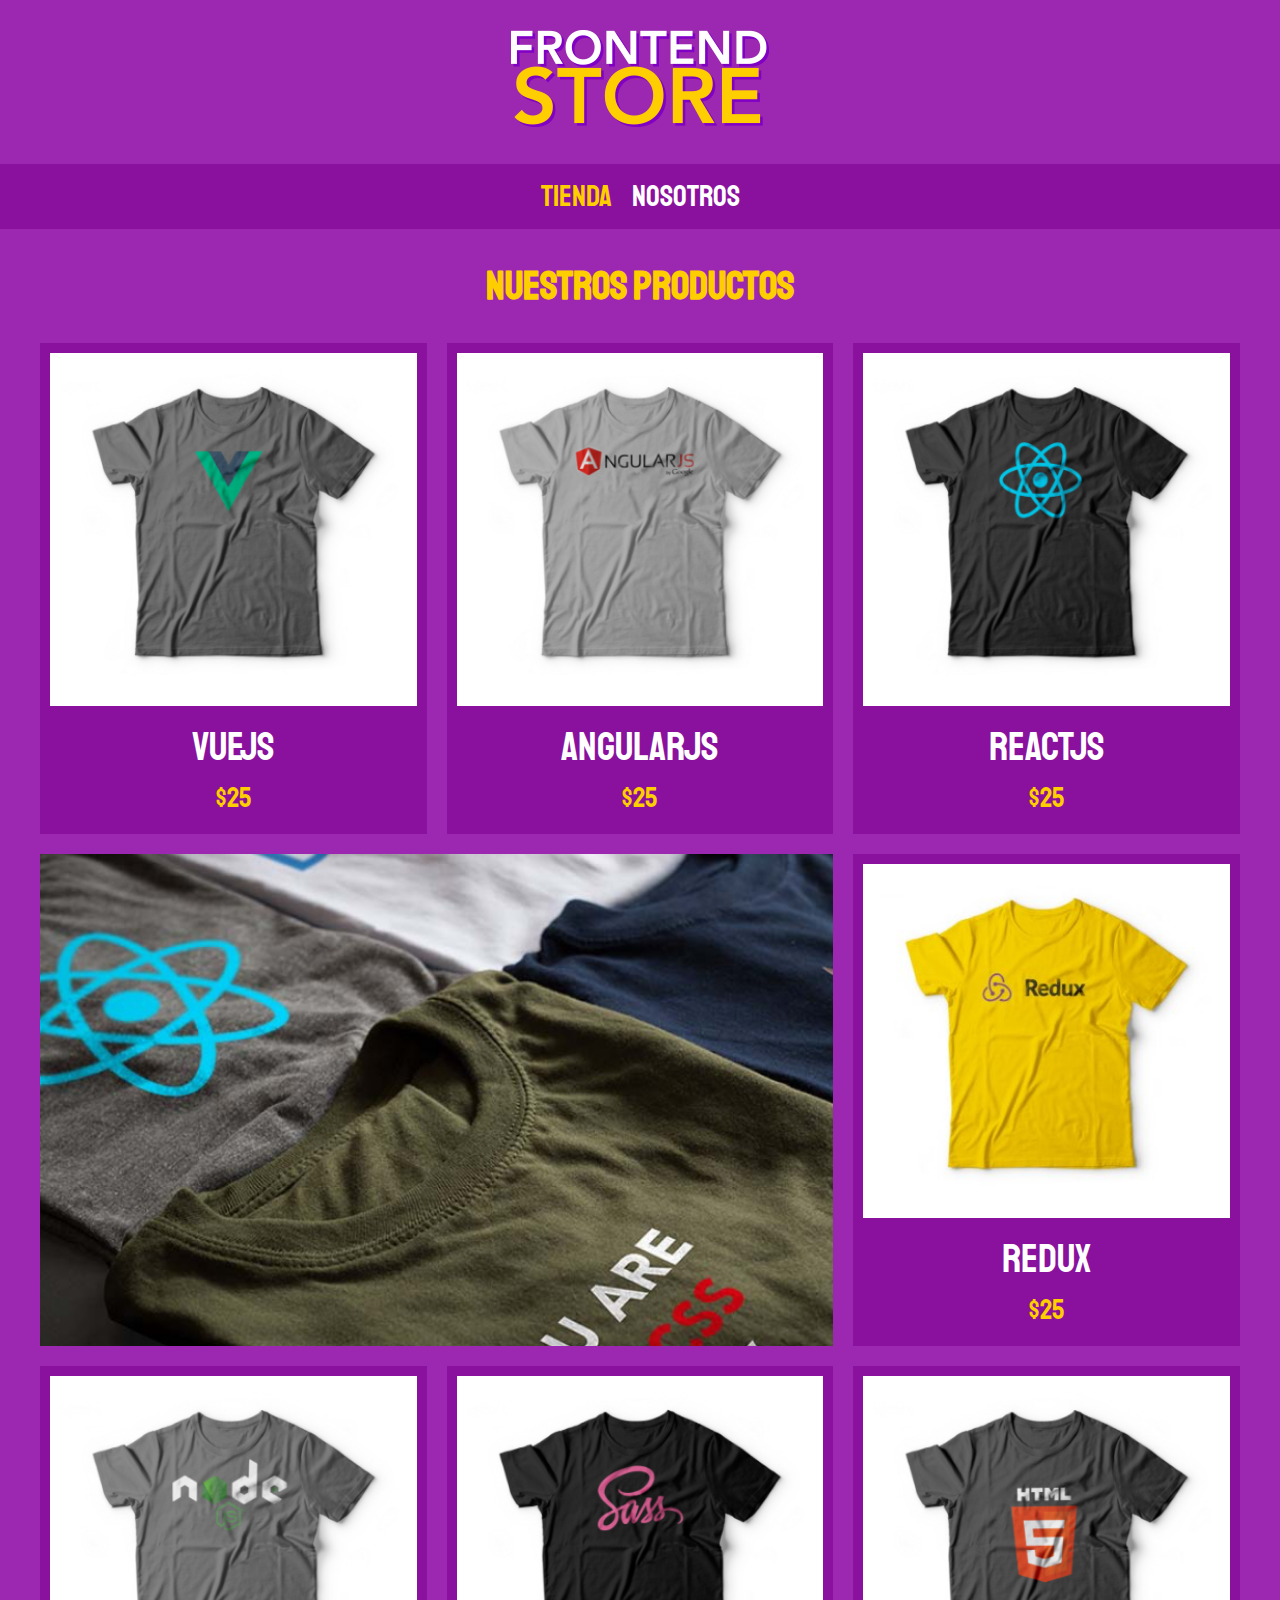
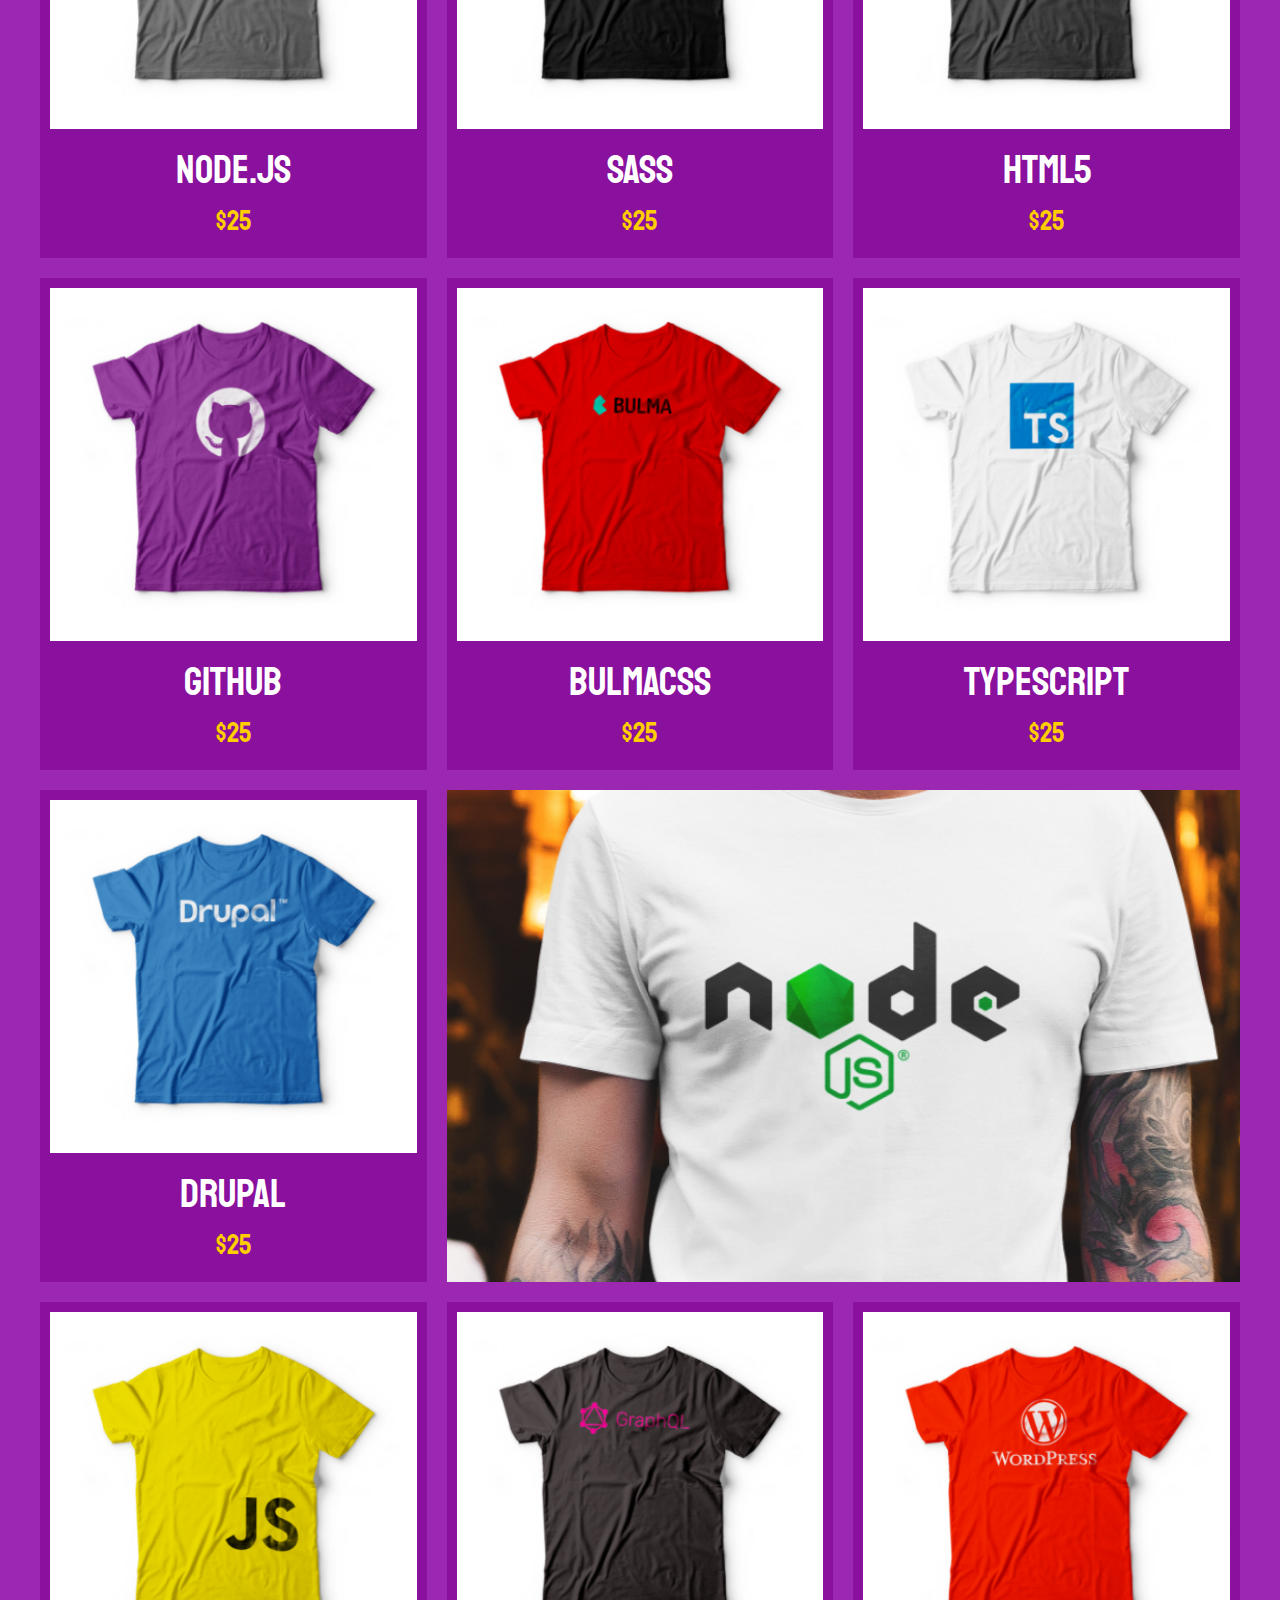
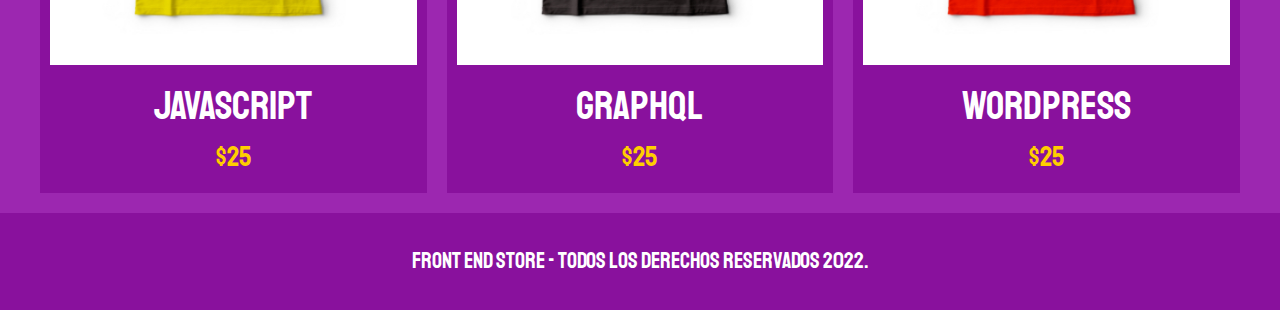
<file: index.html>
<!DOCTYPE html>
<html lang="en">
<head>
    <meta charset="UTF-8">
    <meta http-equiv="X-UA-Compatible" content="IE=edge">
    <meta name="viewport" content="width=device-width, initial-scale=1.0">
    <title>FrontEnd Store</title>
    <link rel="stylesheet" href="css/normalize.css">
    <link href="https://fonts.googleapis.com/css2?family=Staatliches&display=swap" rel="stylesheet">
    <link rel="stylesheet" href="css/style.css">
</head>
<body>
    <header class="header">
        <a href="index.html">
            <img class="header__logo" src="img/logo.png" alt="Logotipo">
        </a>
    </header>

    <nav class="navegacion">
        <a class="navegacion__enlace navegacion__enlace--activo" href="#">Tienda</a>
        <a class="navegacion__enlace" href="nosotros.html">Nosotros</a>
    </nav>

    <main class="contenedor">
        <h1>Nuestros productos</h1>

        <div class="grid">
            <div class="producto">
                <a href="producto.html">
                    <img class="producto__imagen" src="img/1.jpg" alt="imagen camisa">
                    <div class="producto_informacion">
                        <p class="producto__nombre">VueJS</p>
                        <p class="producto__precio">$25</p>
                    </div>
                </a>
            </div> <!--.producto-->
            <div class="producto">
                <a href="producto.html">
                    <img class="producto__imagen" src="img/2.jpg" alt="imagen camisa">
                    <div class="producto_informacion">
                        <p class="producto__nombre">AngularJS</p>
                        <p class="producto__precio">$25</p>
                    </div>
                </a>
            </div> <!--.producto-->
            <div class="producto">
                <a href="producto.html">
                    <img class="producto__imagen" src="img/3.jpg" alt="imagen camisa">
                    <div class="producto_informacion">
                        <p class="producto__nombre">ReactJS</p>
                        <p class="producto__precio">$25</p>
                    </div>
                </a>
            </div> <!--.producto-->
            <div class="producto">
                <a href="producto.html">
                    <img class="producto__imagen" src="img/4.jpg" alt="imagen camisa">
                    <div class="producto_informacion">
                        <p class="producto__nombre">Redux</p>
                        <p class="producto__precio">$25</p>
                    </div>
                </a>
            </div> <!--.producto-->
            <div class="producto">
                <a href="producto.html">
                    <img class="producto__imagen" src="img/5.jpg" alt="imagen camisa">
                    <div class="producto_informacion">
                        <p class="producto__nombre">Node.js</p>
                        <p class="producto__precio">$25</p>
                    </div>
                </a>
            </div> <!--.producto-->
            <div class="producto">
                <a href="producto.html">
                    <img class="producto__imagen" src="img/6.jpg" alt="imagen camisa">
                    <div class="producto_informacion">
                        <p class="producto__nombre">SASS</p>
                        <p class="producto__precio">$25</p>
                    </div>
                </a>
            </div> <!--.producto-->
            <div class="producto">
                <a href="producto.html">
                    <img class="producto__imagen" src="img/7.jpg" alt="imagen camisa">
                    <div class="producto_informacion">
                        <p class="producto__nombre">HTML5</p>
                        <p class="producto__precio">$25</p>
                    </div>
                </a>
            </div> <!--.producto-->
            <div class="producto">
                <a href="producto.html">
                    <img class="producto__imagen" src="img/8.jpg" alt="imagen camisa">
                    <div class="producto_informacion">
                        <p class="producto__nombre">Github</p>
                        <p class="producto__precio">$25</p>
                    </div>
                </a>
            </div> <!--.producto-->
            <div class="producto">
                <a href="producto.html">
                    <img class="producto__imagen" src="img/9.jpg" alt="imagen camisa">
                    <div class="producto_informacion">
                        <p class="producto__nombre">BulmaCSS</p>
                        <p class="producto__precio">$25</p>
                    </div>
                </a>
            </div> <!--.producto-->
            <div class="producto">
                <a href="producto.html">
                    <img class="producto__imagen" src="img/10.jpg" alt="imagen camisa">
                    <div class="producto_informacion">
                        <p class="producto__nombre">TypeScript</p>
                        <p class="producto__precio">$25</p>
                    </div>
                </a>
            </div> <!--.producto-->
            <div class="producto">
                <a href="producto.html">
                    <img class="producto__imagen" src="img/11.jpg" alt="imagen camisa">
                    <div class="producto_informacion">
                        <p class="producto__nombre">Drupal</p>
                        <p class="producto__precio">$25</p>
                    </div>
                </a>
            </div> <!--.producto-->
            <div class="producto">
                <a href="producto.html">
                    <img class="producto__imagen" src="img/12.jpg" alt="imagen camisa">
                    <div class="producto_informacion">
                        <p class="producto__nombre">JavaScript</p>
                        <p class="producto__precio">$25</p>
                    </div>
                </a>
            </div> <!--.producto-->
            <div class="producto">
                <a href="producto.html">
                    <img class="producto__imagen" src="img/13.jpg" alt="imagen camisa">
                    <div class="producto_informacion">
                        <p class="producto__nombre">GraphQL</p>
                        <p class="producto__precio">$25</p>
                    </div>
                </a>
            </div> <!--.producto-->
            <div class="producto">
                <a href="producto.html">
                    <img class="producto__imagen" src="img/14.jpg" alt="imagen camisa">
                    <div class="producto_informacion">
                        <p class="producto__nombre">Wordpress</p>
                        <p class="producto__precio">$25</p>
                    </div>
                </a>
            </div> <!--.producto-->

            <div class="grafico grafico--camisas"></div>
            <div class="grafico grafico--node"></div>
        </div>
    </main>

    <footer class="footer">
        <p class="footer__texto">Front End Store - Todos los derechos reservados 2022.</p>
    </footer>

</body>
</html>
</file>
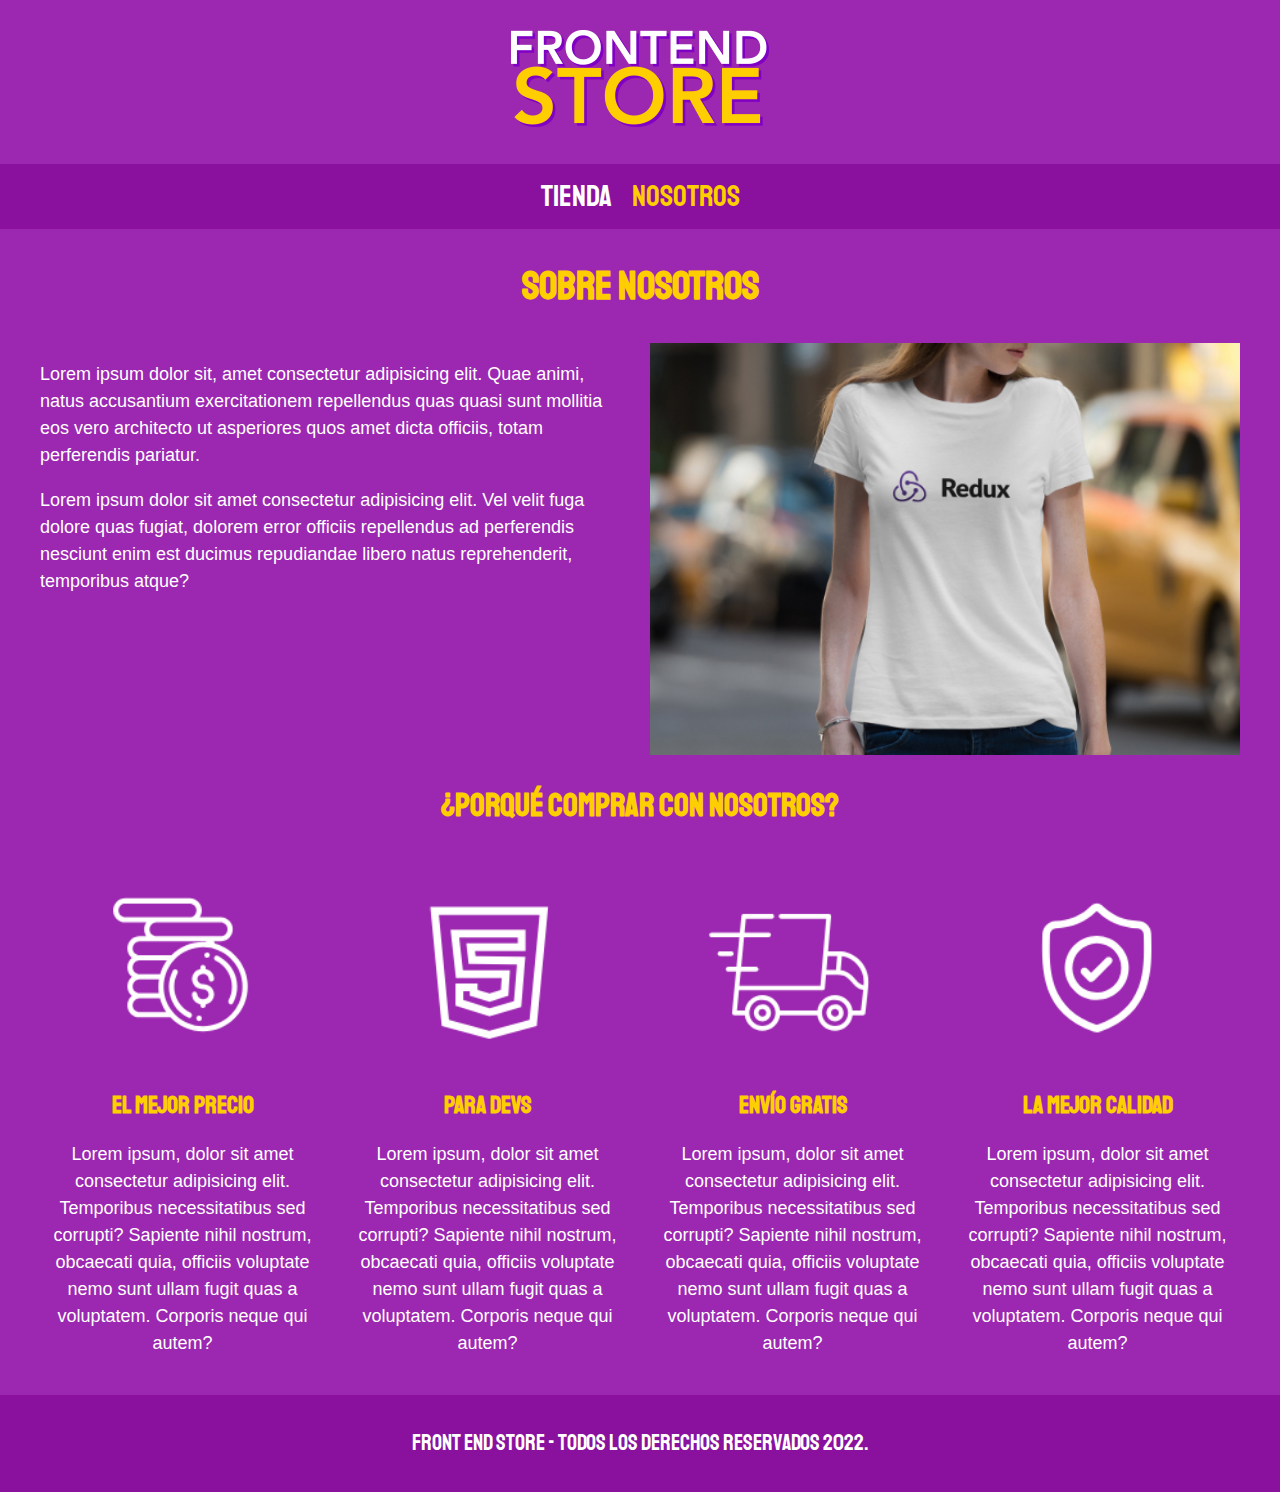
<file: nosotros.html>
<!DOCTYPE html>
<html lang="en">
<head>
    <meta charset="UTF-8">
    <meta http-equiv="X-UA-Compatible" content="IE=edge">
    <meta name="viewport" content="width=device-width, initial-scale=1.0">
    <title>FrontEnd Store</title>
    <link rel="stylesheet" href="css/normalize.css">
    <link href="https://fonts.googleapis.com/css2?family=Staatliches&display=swap" rel="stylesheet">
    <link rel="stylesheet" href="css/style.css">
</head>
<body>
    <header class="header">
        <a href="index.html">
            <img class="header__logo" src="img/logo.png" alt="Logotipo">
        </a>
    </header>

    <nav class="navegacion">
        <a class="navegacion__enlace" href="index.html">Tienda</a>
        <a class="navegacion__enlace navegacion__enlace--activo" href="nosotros.html">Nosotros</a>
    </nav>

    <main class="contenedor">
        <h1>Sobre Nosotros</h1>
        
        <div class="nosotros">
            <div class="nosotros__contenido">
                <p>Lorem ipsum dolor sit, amet consectetur adipisicing elit. Quae animi, natus accusantium exercitationem repellendus quas quasi sunt mollitia eos vero architecto ut asperiores quos amet dicta officiis, totam perferendis pariatur.</p>

                <p>Lorem ipsum dolor sit amet consectetur adipisicing elit. Vel velit fuga dolore quas fugiat, dolorem error officiis repellendus ad perferendis nesciunt enim est ducimus repudiandae libero natus reprehenderit, temporibus atque?</p>
            </div>
            <img class="nosotros__imagen" src="img/nosotros.jpg" alt="imagen nosotros">
        </div>
    </main>

    <section class="contenedor comprar">
        <h2 class="comprar-titulo">¿Porqué Comprar con nosotros?</h2>

        <div class="bloques">
            <div class="bloque">
                <img class="bloque__imagen" src="img/icono_1.png" alt="porque comprar">
                <h3 class="bloque__titulo">El Mejor Precio</h3>
                <p>Lorem ipsum, dolor sit amet consectetur adipisicing elit. Temporibus necessitatibus sed corrupti? Sapiente nihil nostrum, obcaecati quia, officiis voluptate nemo sunt ullam fugit quas a voluptatem. Corporis neque qui autem?</p>    
            </div> <!--bloque-->

            <div class="bloque">
                <img class="bloque__imagen" src="img/icono_2.png" alt="porque comprar">
                <h3 class="bloque__titulo">Para Devs</h3>
                <p>Lorem ipsum, dolor sit amet consectetur adipisicing elit. Temporibus necessitatibus sed corrupti? Sapiente nihil nostrum, obcaecati quia, officiis voluptate nemo sunt ullam fugit quas a voluptatem. Corporis neque qui autem?</p>    
            </div> <!--bloque-->

            <div class="bloque">
                <img class="bloque__imagen" src="img/icono_3.png" alt="porque comprar">
                <h3 class="bloque__titulo">Envío Gratis</h3>
                <p>Lorem ipsum, dolor sit amet consectetur adipisicing elit. Temporibus necessitatibus sed corrupti? Sapiente nihil nostrum, obcaecati quia, officiis voluptate nemo sunt ullam fugit quas a voluptatem. Corporis neque qui autem?</p>    
            </div> <!--bloque-->
            
            <div class="bloque">
                <img class="bloque__imagen" src="img/icono_4.png" alt="porque comprar">
                <h3 class="bloque__titulo">La Mejor Calidad</h3>
                <p>Lorem ipsum, dolor sit amet consectetur adipisicing elit. Temporibus necessitatibus sed corrupti? Sapiente nihil nostrum, obcaecati quia, officiis voluptate nemo sunt ullam fugit quas a voluptatem. Corporis neque qui autem?</p>    
            </div> <!--bloque-->
        </div> <!--.bloques-->
    </section>

    <footer class="footer">
        <p class="footer__texto">Front End Store - Todos los derechos reservados 2022.</p>
    </footer>

</body>
</html>
</file>
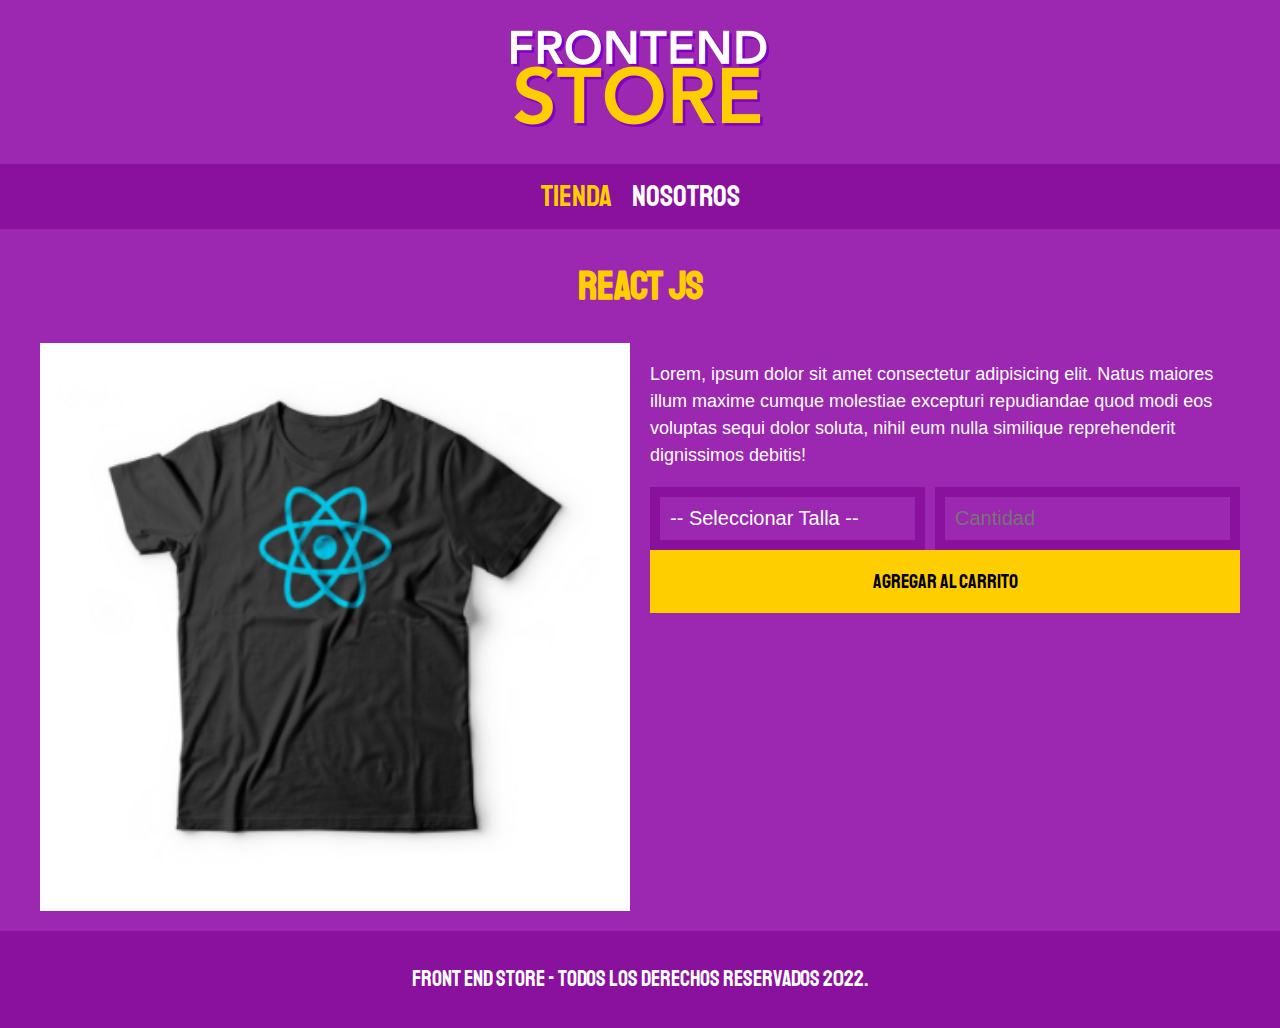
<file: producto.html>
<!DOCTYPE html>
<html lang="en">
<head>
    <meta charset="UTF-8">
    <meta http-equiv="X-UA-Compatible" content="IE=edge">
    <meta name="viewport" content="width=device-width, initial-scale=1.0">
    <title>FrontEnd Store</title>
    <link rel="stylesheet" href="css/normalize.css">
    <link href="https://fonts.googleapis.com/css2?family=Staatliches&display=swap" rel="stylesheet">
    <link rel="stylesheet" href="css/style.css">
</head>
<body>
    <header class="header">
        <a href="index.html">
            <img class="header__logo" src="img/logo.png" alt="Logotipo">
        </a>
    </header>

    <nav class="navegacion">
        <a class="navegacion__enlace navegacion__enlace--activo" href="index.html">Tienda</a>
        <a class="navegacion__enlace" href="nosotros.html">Nosotros</a>
    </nav>

    <main class="contenedor">
        <h1>React JS</h1>

        <div class="camisa">
            <img class="camisa__imagen" src="img/3.jpg" alt="Imagen del Producto">

            <div class="camisa__contenido">
                <p>Lorem, ipsum dolor sit amet consectetur adipisicing elit. Natus maiores illum maxime cumque molestiae excepturi repudiandae quod modi eos voluptas sequi dolor soluta, nihil eum nulla similique reprehenderit dignissimos debitis!</p>
            
                <form class="formulario">
                    <select class="formulario__campo">
                        <option disabled selected>-- Seleccionar Talla --</option>
                        <option>Chica</option>
                        <option>Mediana</option>
                        <option>Grande</option>
                    </select>
                    <input class="formulario__campo" type="number" placeholder="Cantidad" min="1">
                    <input class="formulario__submit" type="submit" value="Agregar al Carrito">
                </form>
            </div>
        </div>
    </main>

    <footer class="footer">
        <p class="footer__texto">Front End Store - Todos los derechos reservados 2022.</p>
    </footer>

</body>
</html>
</file>
<file: css/style.css>
:root {
    --primario: #9C27B0;
    --primarioOscuro: #89119d;
    --secundario: #FFCE00;
    --secundarioOscuro: rgb(233, 187, 2);
    --blanco: #fff;
    --negro: #000;

    --fuentePrincipal: 'Staatliches', cursive;
}

html {
        box-sizing: border-box;
        font-size: 62.5%;
}

*, *:before, *:after {
        box-sizing: inherit;
}

/** Globales **/
body {
    background-color: var(--primario);
    font-size: 1.6rem;
    line-height: 1.5;
}
p {
    font-size: 1.8rem;
    font-family: Arial, Helvetica, sans-serif;
    color: var(--blanco);
}
a{
    text-decoration: none;
}
img {
    width: 100%;
}
.contenedor {
    max-width: 120rem;
    margin: 0 auto;
}
h1, h2, h3 {
    text-align: center;
    color: var(--secundario);
    font-family: var(--fuentePrincipal);
}
h1 {
    font-size: 4rem;
}
h2{
    font-size: 3.2rem;
}
h3{
    font-size: 2.4rem;
}

/** Header **/
.header {
    display: flex;
    justify-content: center;
}
.header__logo {
    margin: 3rem 0;
}
/** Footer **/
.footer {
    background-color: var(--primarioOscuro);
    padding: 1rem 0;
    margin-top: 2rem;
}
.footer__texto {
    font-family: var(--fuentePrincipal);
    text-align: center;
    font-size: 2.2rem;
}
/** Navegacion **/
.navegacion {
    background-color: var(--primarioOscuro);
    padding: 1rem 0;
    display: flex;
    justify-content: center;
    gap: 2rem;
}
.navegacion__enlace {
    font-family: var(--fuentePrincipal);
    color: var(--blanco);
    font-size: 3rem;
}
.navegacion__enlace--activo,
.navegacion__enlace:hover {
    color: var(--secundario);
}

/** Grid **/
.grid {
    display: grid;
    grid-template-columns: repeat(2, 1fr);
    gap: 2rem;
}
@media (min-width: 768px) {
    .grid {
        grid-template-columns: repeat(3, 1fr);
    }    
}

/** Productos **/
.producto {
    background-color: var(--primarioOscuro);
    padding: 1rem;
}

.producto__nombre {
    font-size: 4rem;
}
.producto__precio {
    font-size: 2.8rem;
    color: var(--secundario);
}
.producto__nombre,
.producto__precio {
    font-family: var(--fuentePrincipal);
    margin: 1rem 0;
    text-align: center;
    line-height: 1.2;
}

/** Graficos **/
.grafico {
    min-height: 30rem;
    background-repeat: no-repeat;
    background-size: cover;
    grid-column: 1 / 3;
}
.grafico--camisas {
    grid-row: 2 / 3;
    background-image: url(../img/grafico1.jpg);
}
.grafico--node {
    background-image: url(../img/grafico2.jpg);
    grid-row: 8 / 9;
}

@media (min-width: 768px) {
    .grafico--node {
        grid-row: 5 / 6;
        grid-column: 2 / 4;
    }
}

/** Nosotros **/
.nosotros {
    display: grid;
    grid-template-rows: repeat(2, auto);
}
@media (min-width: 768px) {
    .nosotros {
        grid-template-columns: repeat(2, 1fr);
        column-gap: 2rem;
    }
}
.nosotros__imagen {
    grid-row: 1 / 2;
}
@media (min-width: 768px) {
    .nosotros__imagen {
        grid-column: 2 / 3;
    }
}

/** Bloques **/
.bloques {
    display: grid;
    grid-template-columns: repeat(2, 1fr);
    gap: 2rem;
}
@media (min-width: 768px) {
    .bloques {
        grid-template-columns: repeat(4, 1fr);
    }
}

.bloque {
    text-align: center;
}

.bloque__titulo {
    margin: 0;
}

/** Pagina del Producto **/
@media (min-width: 768px) {
    .camisa {
        display: grid;
        grid-template-columns: repeat(2, 1fr);
        column-gap: 2rem;
    }
}

.formulario {
    display: grid;
    grid-template-columns: repeat(2, 1fr);
    column-gap: 1rem;
}
.formulario__campo {
    border: 1rem solid var(--primarioOscuro);
    background-color: transparent;
    color: var(--blanco);
    font-size: 2rem;
    font-family: Arial, Helvetica, sans-serif;
    padding: 1rem;
    appearance: none;
}
.formulario__submit {
    background-color: var(--secundario);
    border: none;
    font-size: 2rem;
    font-family: var(--fuentePrincipal);
    padding: 2rem;
    transition: background-color .3s ease;
    grid-column: 1 / 3;
} 
.formulario__submit:hover {
    cursor: pointer;
    background-color: var(--secundarioOscuro);
}
</file>
